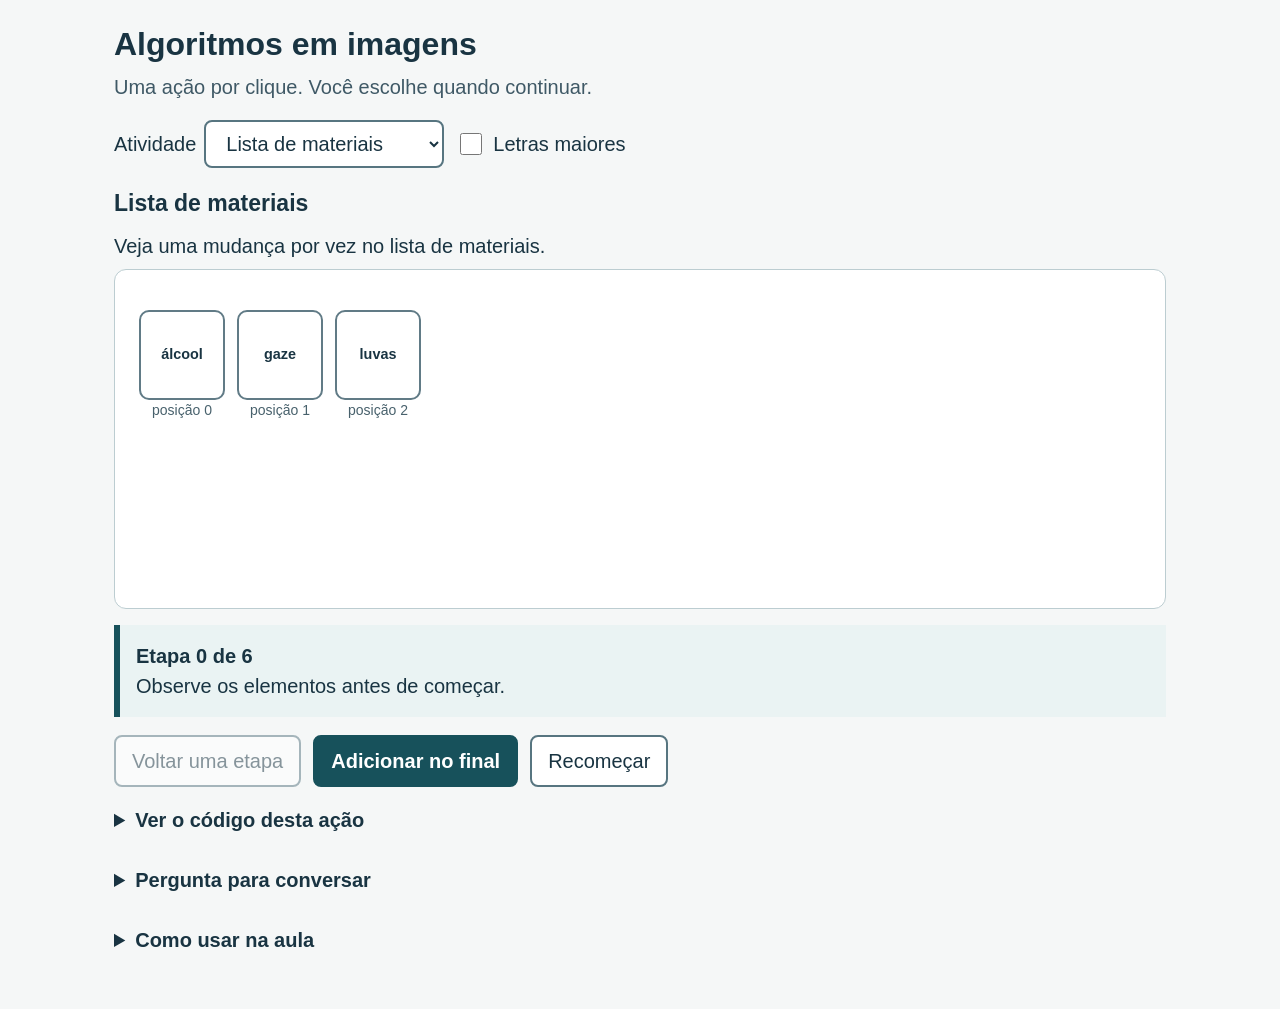
<file: filmes/imagens/Simulador_Visual_Algoritmos.html>
<!doctype html>
<html lang="pt-BR"><head><meta charset="utf-8"><meta name="viewport" content="width=device-width,initial-scale=1"><title>Algoritmos em imagens</title>
<style>
:root{font-family:Arial,sans-serif;color:#193442;background:#f5f7f7;font-size:20px;line-height:1.5}*{box-sizing:border-box}[hidden]{display:none!important}body{margin:0}main{max-width:1100px;margin:auto;padding:24px}h1{font-size:1.6rem;line-height:1.25;margin:0 0 8px}h2{font-size:1.15rem;margin:10px 0}p{margin:8px 0}.intro{color:#3f5966}.toolbar,.actions{display:flex;gap:12px;align-items:center;flex-wrap:wrap;margin:18px 0}button,select{font:inherit;min-height:48px;border:2px solid #577580;border-radius:8px;background:white;color:#193442;padding:9px 16px}button{cursor:pointer}button.primary{background:#17515b;color:white;border-color:#17515b;font-weight:bold}button:disabled{opacity:.5;cursor:default}button:focus-visible,select:focus-visible,summary:focus-visible{outline:4px solid #b35a00;outline-offset:3px}label{display:flex;align-items:center;gap:8px}input{width:22px;height:22px}.scene{background:white;border:1px solid #bccdd1;border-radius:12px;padding:24px;min-height:340px}.instruction{border-left:6px solid #17515b;background:#eaf3f3;padding:16px;margin:16px 0;min-height:86px}.tokens{display:flex;gap:12px;flex-wrap:wrap;align-items:flex-start;margin:16px 0}.token{text-align:center;min-width:86px;max-width:115px}.person{font-size:2rem;line-height:1.2}.playing{position:relative;background:#fff;border:2px solid #617b86;border-radius:10px;min-width:66px;height:90px;display:flex;align-items:center;justify-content:center;font-size:1.65rem;font-weight:bold;color:#193442}.token small{font-size:.72rem;display:block}.playing.active{background:#fff0cc;border:4px solid #8c5500}.playing.done{background:#e6f2e9}.rowlabel{color:#48616c;font-size:.85rem}.hands{display:grid;grid-template-columns:1fr 1fr;gap:26px}.hand{padding:6px 0}.hand .playing{min-width:40px;height:58px;font-size:1.1rem}.hand .tokens{gap:6px}.hand .token{min-width:40px}.duel{display:flex;justify-content:center;gap:45px;padding:18px 0}.duel .playing{width:110px;height:145px;font-size:2.8rem}.score{font-weight:bold;font-size:1.15rem}.status{font-weight:bold}.question{margin-top:14px;padding:8px 0}.code{background:#edf1f3;padding:16px;overflow-wrap:anywhere;white-space:pre-wrap;font-size:.9rem}.index{font-size:.7rem;color:#48616c}.help{font-size:.85rem}details{margin:16px 0}summary{cursor:pointer;font-weight:bold;min-height:44px}body.large{font-size:24px}.empty{color:#48616c}.badge{font-size:.7rem;position:absolute;bottom:3px;right:6px;font-weight:normal}.separator{margin-top:20px;border-top:1px solid #bccdd1;padding-top:10px}@media(max-width:600px){main{padding:14px}.scene{padding:14px}.hands{grid-template-columns:1fr}.token{min-width:65px}.playing{min-width:56px}.duel{gap:22px}.toolbar label{width:100%}button{padding:9px 12px}}
</style></head><body><main id="app">
<h1>Algoritmos em imagens</h1><p class="intro">Uma ação por clique. Você escolhe quando continuar.</p>
<div class="toolbar"><label for="mode">Atividade <select id="mode"><option value="methods">Lista de materiais</option><option value="forloop">Percorrer materiais</option><option value="whileloop">Repetir e parar</option><option value="fila">Senhas de recepção</option><option value="bubble">Ordenar códigos</option></select></label><label><input type="checkbox" id="large">Letras maiores</label></div>
<div class="toolbar" id="randomcontrols"><label><input type="checkbox" id="random">Exemplo fixo</label><span class="help" id="demolabel">Exemplo fixo para repetir a explicação.</span></div>
<h2 id="title"></h2><p id="goal"></p>
<div class="scene" id="scene"></div>
<div class="instruction" aria-live="polite" aria-atomic="true"><div class="status" id="status"></div><div id="message"></div></div>
<div class="actions"><button id="back" type="button">Voltar uma etapa</button><button id="next" class="primary" type="button">Começar</button><button id="reset" type="button">Recomeçar</button></div>
<details id="codedetails"><summary>Ver o código desta ação</summary><pre class="code" id="code"></pre></details>
<details><summary>Pergunta para conversar</summary><p id="question"></p></details>
<details><summary>Como usar na aula</summary><p>Primeiro observe. Diga o que acha que vai acontecer. Clique uma vez e confira. Depois abra o código e encontre o comando responsável.</p><p>Você pode voltar uma etapa e repetir quantas vezes precisar. Não há tempo limite, som ou animação automática. No exemplo fixo, os resultados se repetem para facilitar a explicação.</p><p>As senhas e os materiais são fictícios. No atendimento real, a ordem segue os protocolos do serviço. Nenhuma informação é enviada ou salva. No modo “Repetir e parar”, compare o término pela condição com a interrupção por break.</p></details>
</main><script>
(()=>{'use strict';
const $=id=>document.getElementById(id);let mode='methods',s,history=[];let randomMode=false;
const clone=v=>JSON.parse(JSON.stringify(v));
const people=['A01','A02','A03','A04','A05'];
function rand(n){return Math.floor(Math.random()*n)}
function mixed(a){a=a.slice();for(let i=a.length-1;i>0;i--){const j=rand(i+1);[a[i],a[j]]=[a[j],a[i]]}return a}
function init(){history=[];randomMode=$('random').checked;
if(mode==='methods')s={a:['álcool','gaze','luvas'],step:0,done:false};
if(mode==='forloop')s={a:['álcool','gaze','luvas'],index:-1,log:[],done:false};
if(mode==='whileloop')s={n:1,phase:'test',stop:false,done:false,log:[]};
if(mode==='fila')s={remaining:[1,2,3,4,5],visited:[],current:null,order:[1,2,3,4,5],done:false};
if(mode==='bubble')s={a:[3,2,1],i:0,pass:1,phase:'compare',pair:[],done:false,swaps:0};
s.message='Observe os elementos antes de começar.';s.code='';render();}
function token(v,i,active=false,done=false,caption=''){return `<div class="token"><div class="playing ${active?'active':''} ${done?'done':''}">${v}</div>${caption?`<small>${caption}</small>`:''}${i!==null?`<div class="index">posição ${i}</div>`:''}</div>`}
function person(n,visited=false){return `<div class="token"><div class="person" aria-hidden="true">${visited?'✓':'◉'}</div><strong>${people[n-1]}</strong><small>senha fictícia</small></div>`}
function next(){if(s.done)return;history.push(clone(s));
if(mode==='methods'){
 const k=s.step++;
 if(k===0){s.a.push('máscaras');s.message='append adicionou máscaras no final.';s.code='itens.append("máscaras")';}
 if(k===1){s.a.unshift('algodão');s.message='insert colocou algodão na posição 0. Os demais itens mudaram de posição.';s.code='itens.insert(0, "algodão")';}
 if(k===2){s.a.splice(s.a.indexOf('gaze'),1);s.message='remove procurou o valor gaze e retirou sua primeira ocorrência.';s.code='itens.remove("gaze")';}
 if(k===3){const item=s.a.splice(2,1)[0];s.message=`pop retirou ${item}, que estava na posição 2.`;s.code='retirado = itens.pop(2)';}
 if(k===4){s.message='gaze está na lista? False: falso, não está.';s.code='print("gaze" in itens)  # False';}
 if(k===5){s.message='algodão está na lista? True: verdadeiro, está.';s.code='print("algodão" in itens)  # True';s.done=true;}
}
if(mode==='forloop'){
 s.index++;if(s.index<s.a.length){const name=s.a[s.index];s.log.push(`${s.index}: ${name}`);s.message=`Posição ${s.index}: ${name}. O for executa a ação para este item.`;s.code=`for i, nome in enumerate(nomes):\n    print(f"{i}: {nome}")\n# Agora: i = ${s.index}, nome = "${name}"`;}
 else{s.done=true;s.message='Não há outro item. O for terminou.';s.code='# range(3): 0, 1, 2. O 3 fica de fora.\n# enumerate fornece posição e valor.';}
}
if(mode==='whileloop'){
 if(s.stop){s.done=true;s.message='A condição parar ficou True. break encerra este laço agora.';s.code='if parar:\n    break';}
 else if(s.phase==='test'){
  if(s.n<=3){s.phase='act';s.message=`${s.n} <= 3 é True. A condição permite mais uma repetição.`;s.code=`while contador <= 3:  # ${s.n} <= 3 é True`;}
  else{s.done=true;s.message='4 <= 3 é False. O while terminou pela condição.';s.code='while contador <= 3:  # 4 <= 3 é False';}
 }else{s.log.push(s.n);s.n++;s.phase='test';s.message=`Mostramos ${s.n-1} e somamos 1 ao contador. Agora ele vale ${s.n}.`;s.code='print(contador)\ncontador += 1';}
}

if(mode==='fila'){
 const n=s.order.shift();s.current=n;s.remaining=s.remaining.filter(v=>v!==n);s.visited.push(n);s.done=!s.remaining.length;
 s.message=`${people[n-1]} foi chamada. A senha saiu da lista de quem aguarda.`;
 s.code='chamada = fila.pop(0)\nchamadas.append(chamada)';
}
if(mode==='bubble'){
 const i=s.i;
 if(s.phase==='compare'){s.pair=[i,i+1];s.message=`Compare ${s.a[i]} e ${s.a[i+1]}. ${s.a[i]>s.a[i+1]?'O número da esquerda é maior. Na próxima ação, eles vão trocar.':'Eles já estão em ordem. Não precisam trocar.'}`;s.code=`if codigos[${i}] > codigos[${i+1}]:\n    # trocar os vizinhos`;s.phase='act';}
 else{
 const a=s.a[i],b=s.a[i+1];if(a>b){[s.a[i],s.a[i+1]]=[b,a];s.swaps++;s.message=`${a} e ${b} trocaram de posição.`;s.code=`codigos[${i}], codigos[${i+1}] = codigos[${i+1}], codigos[${i}]`;}else{s.message=`${a} e ${b} ficaram nas mesmas posições.`;s.code='# O if é falso. Não há troca.';}
 s.i++;s.phase='compare';if(s.i>=s.a.length-s.pass){s.i=0;s.pass++;if(s.pass>s.a.length-1){s.done=true;s.pair=[];s.message='A lista está em ordem crescente. Todos os números continuam presentes.';s.code='print(codigos)  # [1, 2, 3]';}}
 }
}
render();}
function render(){let html='',title='',goal='',status='',label='Próxima ação',q='';
if(mode==='methods'){
 title='Lista de materiais';goal='Veja uma mudança por vez no lista de materiais.';
 const icons={};
 html=`<div class="tokens">${s.a.map((v,i)=>token(`<span><small>${v}</small></span>`,i)).join('')}</div>`;
 status=`Etapa ${s.step} de 6`;label=['Adicionar no final','Inserir na posição 0','Remover gaze','Retirar a posição 2','Verificar gaze','Verificar algodão'][s.step]||'Concluído';q='Qual comando recebe um valor e qual recebe uma posição?';
}
if(mode==='forloop'){
 title='Percorrer materiais';goal='Acompanhe a posição e o nome de cada item.';
 html=`<div class="tokens">${s.a.map((v,i)=>token(v,i,i===s.index,false,i===s.index?'item atual':'')).join('')}</div><h2>Saída na tela</h2><pre class="code">${s.log.join('\n')||'Ainda não percorremos os itens.'}</pre>`;
 status=s.done?'Percurso concluído':`${s.log.length} de ${s.a.length} itens percorridos`;label='Percorrer o próximo item';q='Qual é o último número de range(3)? O que a f-string coloca no lugar das chaves?';
}
if(mode==='whileloop'){
 title='Repetir e parar';goal='Teste a condição. Depois execute uma repetição.';
 html=`<div class="tokens">${token(s.n,null,false,false,'contador')}</div><h2>Condição: contador <= 3</h2><p>${s.n} <= 3 é <strong>${s.n<=3?'True (verdadeiro)':'False (falso)'}</strong></p><h2>Saída na tela</h2><p>${s.log.join(', ')||'Ainda não mostramos um número.'}</p><button id="stoploop" type="button" ${s.done?'disabled':''}>Parar com break</button>`;
 status=s.done?'Laço encerrado':'Uma verificação por vez';label=s.phase==='test'?'Testar condição':'Mostrar e somar 1';q='O laço terminou porque a condição ficou False ou porque usamos break?';
}

if(mode==='fila'){title='Senhas de recepção';goal='Chamadas administrativas com senhas fictícias.';html=`<h2>Aguardando • ${s.remaining.length}</h2><div class="tokens">${s.remaining.map(n=>person(n)).join('')||'<p class="empty">Nenhuma senha aguarda.</p>'}</div><h2 class="separator">Já chamadas • ${s.visited.length}</h2><div class="tokens">${s.visited.map(n=>person(n,true)).join('')||'<p class="empty">Nenhuma senha chamada.</p>'}</div>`;status=s.current?`Chamado: ${people[s.current-1]} (número ${s.current})`:'Cinco senhas fictícias';label='Chamar a próxima senha';q='Qual senha sai com pop(0)? A consulta fila[0] também retira?';}
if(mode==='bubble'){title='Ordenar códigos';goal='Compare vizinhos. Troque apenas se a esquerda for maior.';html=`<div class="tokens">${s.a.map((v,i)=>token(v,i,s.pair.includes(i),s.done,s.pair.includes(i)?'comparando':'')).join('')}</div>`;status=s.done?'Lista ordenada':`Passagem ${s.pass} de ${s.a.length-1}`;label=s.phase==='compare'?'Comparar vizinhos':s.a[s.i]>s.a[s.i+1]?'Trocar os dois':'Manter e continuar';q='Depois de uma troca, todos os números já estão ordenados?';}
$('randomcontrols').hidden=true;$('scene').innerHTML=html;if(mode==='whileloop')$('stoploop').onclick=()=>{if(!s.done){history.push(clone(s));s.stop=true;s.done=true;s.message='Parar ficou True. break encerrou o laço antes de completar o contador.';s.code='if parar:\n    break';render();}};$('title').textContent=title;$('goal').textContent=goal;$('status').textContent=status;$('message').textContent=s.message;$('code').textContent=s.code||'# Clique na próxima ação para ver o comando.';$('question').textContent=q;$('next').textContent=s.done?'Concluído':label;$('next').disabled=s.done;$('back').disabled=history.length===0;$('demolabel').textContent=randomMode?'Simulação fixa.':'Exemplo fixo para repetir a explicação.';
}
$('next').onclick=next;$('back').onclick=()=>{if(history.length)s=history.pop();render()};$('reset').onclick=init;$('mode').onchange=()=>{mode=$('mode').value;$('codedetails').open=false;init()};$('random').onchange=init;$('large').onchange=()=>document.body.classList.toggle('large',$('large').checked);
window.simulatorTest={snapshot:()=>clone(s),mode:()=>mode};init();
})();
</script></body></html>
</file>
